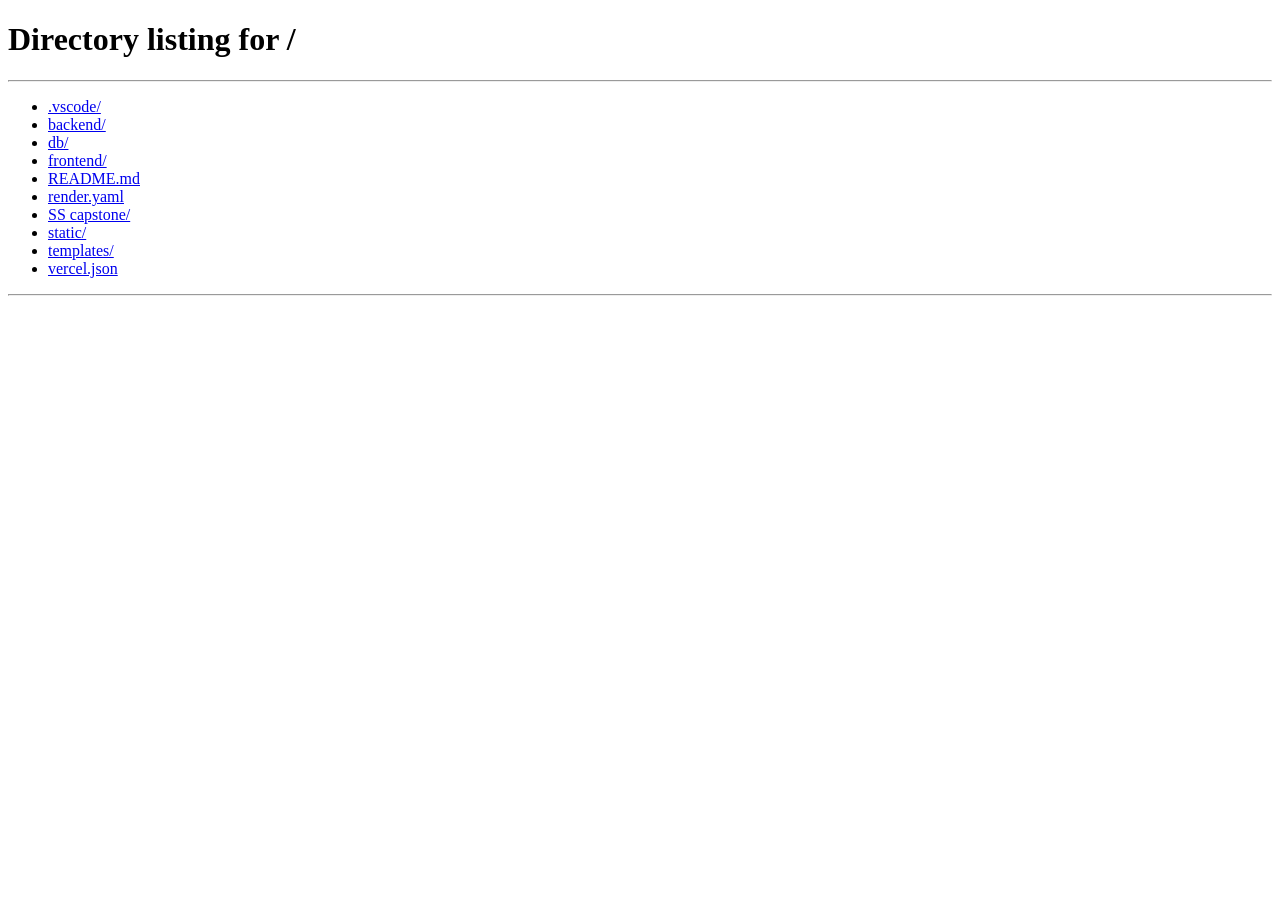
<file: frontend/templates/index.html>
<!DOCTYPE html>
<html lang="en">
<head>
    <meta charset="UTF-8" />
    <meta name="viewport" content="width=device-width, initial-scale=1" />
    <title>SecureSys</title>
<style>
        body {
            font-family: 'Segoe UI', Tahoma, Geneva, Verdana, sans-serif;
            background-color: #f5f5f5;
            margin: 0;
            padding: 20px;
        }
        .container {
            max-width: 700px;
            margin: auto;
            background-color: #fff;
            padding: 20px;
            border-radius: 12px;
            box-shadow: 0 4px 12px rgba(0, 0, 0, 0.1);
        }
        .header {
            display: flex;
            justify-content: space-between;
            align-items: center;
            margin-bottom: 10px;
        }
        .header strong {
            font-size: 1.5rem;
            color: #007BFF;
        }
        .header button {
            background-color: #ff4d4d;
            color: white;
            border: none;
            border-radius: 4px;
            padding: 6px 12px;
            cursor: pointer;
        }
        .nav {
            display: flex;
            gap: 10px;
            margin-bottom: 15px;
        }
        .nav button {
            background-color: #007BFF;
            color: white;
            border: none;
            padding: 8px 14px;
            border-radius: 4px;
            cursor: pointer;
            font-weight: bold;
        }
        .section {
            display: none;
        }
        .section.active {
            display: block;
        }
        .chat-box {
            height: 300px;
            overflow-y: auto;
            background: #f0f8ff;
            padding: 10px;
            border: 1px solid #ccc;
            border-radius: 6px;
            margin-bottom: 10px;
            white-space: pre-wrap;
        }
        .input-area {
            display: flex;
            gap: 10px;
        }
        .input-area input, .input-area textarea {
            flex: 1;
            padding: 8px;
            border: 1px solid #ccc;
            border-radius: 4px;
        }
        .input-area button {
            background-color: #28a745;
            color: white;
            border: none;
            border-radius: 4px;
            padding: 8px 12px;
            cursor: pointer;
        }
        .file-upload {
            margin-top: 10px;
        }
        .file-upload input {
            margin-bottom: 10px;
        }
        #recipientSelect {
            margin-bottom: 10px;
            padding: 6px;
            width: 100%;
            border-radius: 4px;
            border: 1px solid #ccc;
        }
        #send h3, #messages h3 {
            margin-top: 0;
        }
        /* Friends section styling */
        #friends input {
            width: calc(100% - 120px);
            padding: 10px 14px;
            border: 2px solid #007BFF;
            border-radius: 30px;
            font-size: 1rem;
            outline: none;
            transition: border-color 0.3s ease;
        }

        #friends input:focus {
            border-color: #0056b3;
            box-shadow: 0 0 8px rgba(0, 123, 255, 0.3);
        }

        #friends button {
            width: 110px;
            padding: 10px 0;
            margin-left: 10px;
            background: linear-gradient(45deg, #007BFF, #00c6ff);
            color: white;
            border: none;
            border-radius: 30px;
            font-weight: 600;
            cursor: pointer;
            box-shadow: 0 4px 12px rgba(0, 123, 255, 0.4);
            transition: background 0.3s ease, box-shadow 0.3s ease;
        }

        #friends button:hover {
            background: linear-gradient(45deg, #0056b3, #009edc);
            box-shadow: 0 6px 16px rgba(0, 94, 179, 0.6);
        }

        #friendList {
            margin-top: 20px;
            list-style-type: none;
            padding-left: 0;
            max-height: 300px;
            overflow-y: auto;
            border: 1px solid #ddd;
            border-radius: 12px;
            background-color: #fefefe;
            box-shadow: 0 2px 8px rgba(0,0,0,0.05);
        }

        #friendList li {
            display: flex;
            align-items: center;
            padding: 12px 16px;
            border-bottom: 1px solid #eee;
            font-size: 1.1rem;
            color: #333;
            transition: background-color 0.2s ease;
            cursor: default;
        }

        #friendList li:last-child {
            border-bottom: none;
        }

        #friendList li:hover {
            background-color: #e9f5ff;
        }

        /* Friend avatar circle */
        #friendList li::before {
            content: attr(data-initial);
            flex-shrink: 0;
            width: 36px;
            height: 36px;
            margin-right: 12px;
            background: linear-gradient(135deg, #007BFF 0%, #00c6ff 100%);
            color: white;
            font-weight: 700;
            font-size: 1.2rem;
            border-radius: 50%;
            display: flex;
            align-items: center;
            justify-content: center;
            text-transform: uppercase;
            box-shadow: 0 2px 6px rgba(0, 123, 255, 0.4);
        }   
    </style>
</head>
<body>
    <div class="container">
        <div class="header">
            <strong>SecureSys</strong>
            <div>
                🧑‍💼 <span id="username">[User]</span> | <button id="logoutBtn">Logout</button>
            </div>
        </div>

        <div class="nav">
            <button onclick="showSection('messages')">📥 Messages</button>
            <button onclick="showSection('send')">📤 Send</button>
            <button onclick="showSection('files')">📁 Files</button>
            <button onclick="showSection('friends')">👥 Friends</button>
            <button onclick="showSection('settings')">⚙️ Settings</button>
        </div>

        <div id="messages" class="section active">
            <h3>Chat with <span id="chatRecipient">[Select recipient]</span></h3>
            <select id="recipientSelect" onchange="recipientChanged()">
                <option value="" disabled selected>Select recipient</option>
            </select>
            <div class="chat-box" id="chatBox">
                <p><em>Encrypted chat history will appear here...</em></p>
            </div>
            <div class="input-area">
                <input type="text" id="messageInput" placeholder="Type your message..." />
                <button onclick="sendMessage()">Send</button>
            </div>
        </div>

        <div id="send" class="section">
            <h3>Send a Message</h3>
            <input type="text" id="recipientInput" placeholder="Recipient username" />
            <textarea id="messageText" rows="4" placeholder="Your message..."></textarea>
            <br />
            <button onclick="encryptAndSend()">Encrypt & Send</button>
        </div>

        <div id="files" class="section">
            <h3>Files</h3>
            <div class="file-upload">
                <input type="file" id="fileInput" />
                <button onclick="uploadFile()">Upload</button>
            </div>
        </div>

        <div id="friends" class="section">
            <h3>Friends</h3>
            <input type="text" id="friendUsername" placeholder="Friend's username" />
            <button onclick="addFriend()">Add Friend</button>
            <br />
            <button onclick="getFriends()">Load Friends</button>
            <ul id="friendList"></ul>
        </div>

        <div id="settings" class="section">
            <h3>Settings</h3>
            <p>Coming soon...</p>
        </div>
    </div>

    <script>
        // Ensure token and username are set
        const token = localStorage.getItem('token');
        const username = localStorage.getItem('username');

        if (!token || !username) {
            alert('Not authenticated! Redirecting to login...');
            window.location.href = '/';
        } else {
            document.getElementById('username').textContent = username;
        }

        let currentRecipient = null;

        function showSection(id) {
            document.querySelectorAll('.section').forEach(s => s.classList.remove('active'));
            document.getElementById(id).classList.add('active');
        }

        function recipientChanged() {
            const recipient = document.getElementById('recipientSelect').value;
            if (recipient) loadMessages(recipient);
        }

        async function loadMessages(recipient) {
            try {
                const res = await fetch(`/get-messages/${encodeURIComponent(recipient)}`, {
                    headers: { Authorization: `Bearer ${token}` }
                });
                if (!res.ok) throw new Error(`Failed to fetch messages (Status ${res.status})`);
                const messages = await res.json();
                const chatBox = document.getElementById('chatBox');
                chatBox.innerHTML = '';
                if (messages.length === 0) {
                    chatBox.innerHTML = '<p><em>No messages yet.</em></p>';
                } else {
                    messages.forEach(msg => {
                        const who = msg.sender === username ? 'You' : msg.sender;
                        chatBox.innerHTML += `<p><strong>${who}:</strong> ${msg.encrypted_message} <em style="font-size:0.8em;color:#666;">[${msg.timestamp}]</em></p>`;
                    });
                }
                chatBox.scrollTop = chatBox.scrollHeight;
                currentRecipient = recipient;
                document.getElementById('chatRecipient').textContent = recipient;
            } catch (error) {
                console.error('Load messages error:', error);
                alert(error.message);
            }
        }

        async function sendMessage() {
            const message = document.getElementById('messageInput').value.trim();
            if (!currentRecipient) return alert('Please select a recipient first.');
            if (!message) return alert('Message cannot be empty.');
            try {
                const res = await fetch('/send-message', {
                    method: 'POST',
                    headers: { 'Content-Type': 'application/json', Authorization: `Bearer ${token}` },
                    body: JSON.stringify({ recipient: currentRecipient, message })
                });
                if (!res.ok) throw new Error(`Failed to send message (Status ${res.status})`);
                const data = await res.json();
                if (data.success) {
                    document.getElementById('messageInput').value = '';
                    await loadMessages(currentRecipient);
                } else {
                    alert('Failed to send message: ' + (data.error || 'Unknown error'));
                }
            } catch (error) {
                console.error('Send message error:', error);
                alert('An error occurred while sending the message.');
            }
        }

        async function encryptAndSend() {
            const recipient = document.getElementById('recipientInput').value.trim();
            const message = document.getElementById('messageText').value.trim();
            if (!recipient) return alert('Please enter a recipient username.');
            if (!message) return alert('Please enter a message.');
            if (recipient === username) return alert('You cannot send a message to yourself.');
            try {
                const res = await fetch('/send-message', {
                    method: 'POST',
                    headers: { 'Content-Type': 'application/json', Authorization: `Bearer ${token}` },
                    body: JSON.stringify({ recipient, message })
                });
                if (!res.ok) throw new Error(`Failed to send message (Status ${res.status})`);
                const data = await res.json();
                if (data.success) {
                    alert('Message sent successfully!');
                    document.getElementById('recipientInput').value = '';
                    document.getElementById('messageText').value = '';
                } else {
                    alert('Failed to send message: ' + (data.error || 'Unknown error'));
                }
            } catch (error) {
                console.error('Encrypt & send error:', error);
                alert('An error occurred while sending the message.');
            }
        }

        async function uploadFile() {
            const fileInput = document.getElementById('fileInput');
            if (fileInput.files.length === 0) return alert('Please select a file first.');
            const formData = new FormData();
            formData.append('file', fileInput.files[0]);
            try {
                const res = await fetch('/upload-file', {
                    method: 'POST',
                    headers: { Authorization: `Bearer ${token}` },
                    body: formData
                });
                if (!res.ok) throw new Error(`File upload failed (Status ${res.status})`);
                alert('File uploaded successfully!');
                fileInput.value = '';
            } catch (error) {
                console.error('File upload error:', error);
                alert('An error occurred while uploading the file.');
            }
        }

        async function getFriends() {
    const token = localStorage.getItem('token');  // Retrieve token
    try {
        const res = await fetch('/get_friends', {
            headers: { Authorization: `Bearer ${token}` }
        });
        if (!res.ok) throw new Error(`Failed to load friends (Status ${res.status})`);
        const friends = await res.json();
        console.log('Friends:', friends);  // Debugging!
        const friendList = document.getElementById('friendList');
        friendList.innerHTML = '';
        friends.forEach(friend => {
            const li = document.createElement('li');
            li.textContent = friend;
            li.setAttribute('data-initial', friend[0].toUpperCase());
            friendList.appendChild(li);
        });
        updateRecipientSelect(friends);
    } catch (error) {
        console.error('Get friends error:', error);
        alert('Failed to load friends: ' + error.message);
    }
}

        async function addFriend() {
            const friendUsername = document.getElementById('friendUsername').value.trim();
            if (!friendUsername) return alert('Please enter a friend\'s username.');
            if (friendUsername === username) return alert('You cannot add yourself as a friend.');
            try {
                const res = await fetch('http://127.0.0.1:5000/add_friend', {
                    method: 'POST',
                    headers: { 'Content-Type': 'application/json', Authorization: `Bearer ${token}` },
                    body: JSON.stringify({ friendUsername })
                });
                if (!res.ok) throw new Error(`Failed to add friend (Status ${res.status})`);
                const data = await res.json();
                if (data.success) {
                    alert('Friend added successfully!');
                    document.getElementById('friendUsername').value = '';
                    await getFriends();
                } else {
                    alert('Failed to add friend: ' + (data.error || 'Unknown error'));
                }
            } catch (error) {
                console.error('Add friend error:', error);
                alert('An error occurred while adding the friend.');
            }
        }

        function updateRecipientSelect(friends) {
            const select = document.getElementById('recipientSelect');
            const previousRecipient = select.value;
            select.innerHTML = '<option value="" disabled>Select recipient</option>';
            friends.forEach(friend => {
                const option = document.createElement('option');
                option.value = friend;
                option.textContent = friend;
                select.appendChild(option);
            });
            if (friends.includes(previousRecipient)) {
                select.value = previousRecipient;
            } else {
                document.getElementById('chatRecipient').textContent = '[Select recipient]';
                document.getElementById('chatBox').innerHTML = '<p><em>Encrypted chat history will appear here...</em></p>';
                currentRecipient = null;
            }
        }

        document.getElementById('logoutBtn').addEventListener('click', () => {
            localStorage.removeItem('token');
            localStorage.removeItem('username');
            window.location.href = '/';
        });

        window.addEventListener('load', () => {
            getFriends();
        });
    </script>
</body>
</html>
</file>
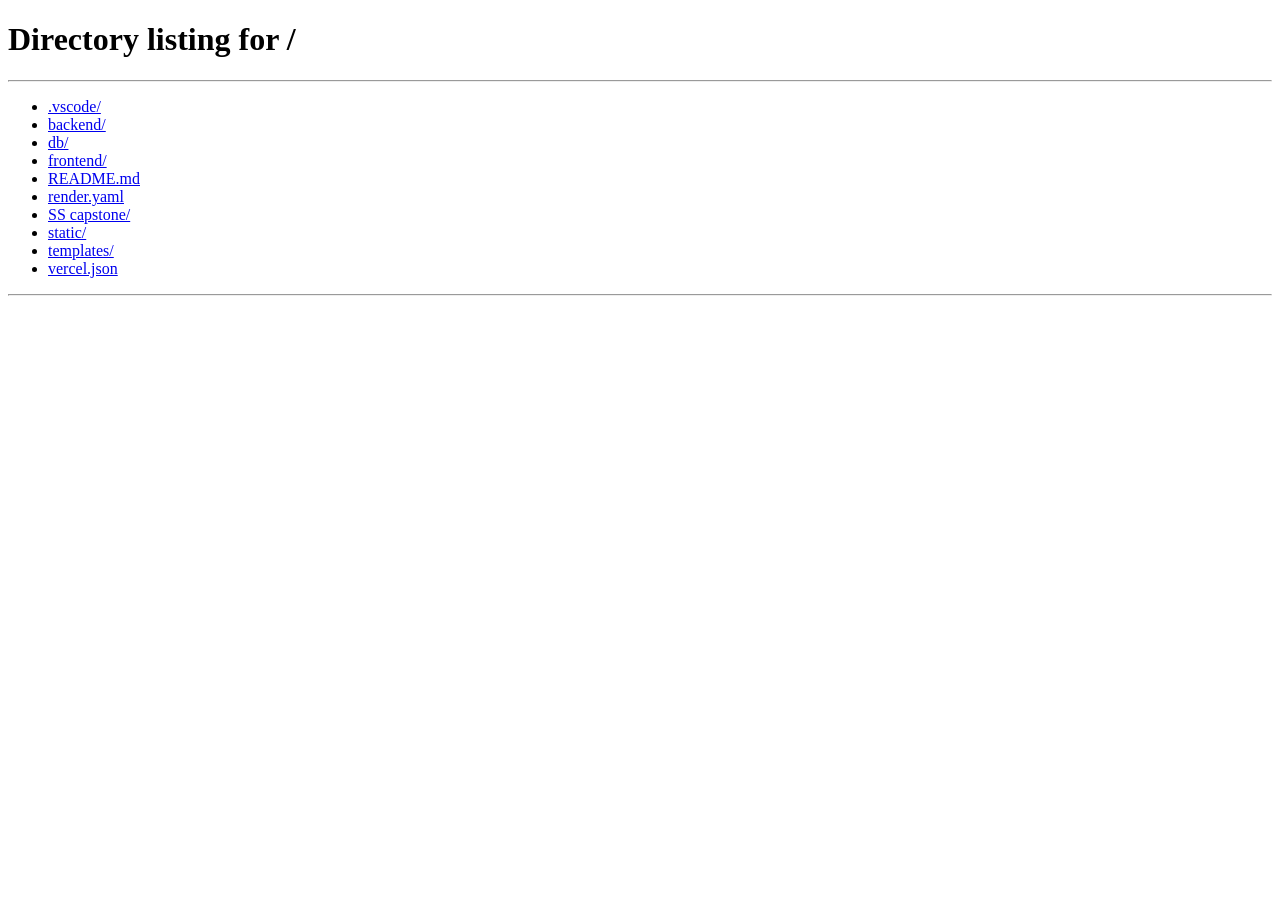
<file: frontend/templates/admin.html>
<!DOCTYPE html>
<html lang="en">
<head>
<meta charset="UTF-8">
<meta name="viewport" content="width=device-width, initial-scale=1.0">
<title>Admin Dashboard - SecureSys</title>
<link rel="stylesheet" href="https://cdnjs.cloudflare.com/ajax/libs/font-awesome/6.5.2/css/all.min.css">
<style>
body { font-family: Arial, sans-serif; margin:0; padding:0; background:#f4f6f9; }
header { 
    background: #2c3e50; 
    color: white; 
    padding: 15px 20px; 
    display:flex; 
    justify-content: space-between; 
    align-items: center;
}
header h1 { margin:0; font-size:1.5rem; }
header button { 
    background:#e74c3c; 
    color:white; 
    border:none; 
    padding:8px 15px; 
    border-radius:5px; 
    cursor:pointer; 
    font-weight:bold;
}
.container { padding:20px; }
.tabs { display:flex; gap:10px; margin-bottom:20px; flex-wrap:wrap; }
.tab-btn { padding:10px 15px; background:white; border:none; border-radius:5px; cursor:pointer; box-shadow:0 2px 5px rgba(0,0,0,0.1); }
.tab-btn.active { background:#6c63ff; color:white; }
.section { display:none; background:white; padding:20px; margin-bottom:20px; border-radius:8px; box-shadow:0 2px 6px rgba(0,0,0,0.1); }
table { width:100%; border-collapse: collapse; margin-top:10px; }
table th, table td { padding:10px; text-align:left; border-bottom:1px solid #ddd; }
table th { background-color:#f1f1f1; }
.status-online { color: green; font-weight:bold; }
.status-suspicious { color:red; font-weight:bold; }
form label { display:block; margin-top:10px; }
form input, form select { padding:8px; width:100%; margin-top:5px; border-radius:5px; border:1px solid #ccc; }
form button { margin-top:15px; background:#6c63ff; color:white; border:none; padding:10px 15px; cursor:pointer; border-radius:5px; }
#registerMsg { margin-top:10px; font-weight:bold; }

/* Logs Styles */
.logs-container {
    max-height: 500px;
    overflow-y: auto;
    background: #1e1e1e;
    color: #d4d4d4;
    font-family: 'Consolas', 'Monaco', monospace;
    font-size: 12px;
    border-radius: 5px;
}
.log-entry {
    padding: 8px 12px;
    border-bottom: 1px solid #333;
    font-family: monospace;
}
.log-entry:hover {
    background: #2d2d2d;
}
.log-time {
    color: #6a9955;
    margin-right: 15px;
}
.log-level {
    display: inline-block;
    padding: 2px 6px;
    border-radius: 3px;
    margin-right: 10px;
    font-weight: bold;
}
.log-level-info { background: #007acc; color: white; }
.log-level-warning { background: #dcdcaa; color: #1e1e1e; }
.log-level-error { background: #f14c4c; color: white; }
.log-level-success { background: #6a9955; color: white; }
.log-message {
    color: #d4d4d4;
}
.log-clear-btn {
    background: #e74c3c;
    color: white;
    border: none;
    padding: 8px 16px;
    border-radius: 5px;
    cursor: pointer;
    margin-bottom: 10px;
}
.log-clear-btn:hover {
    background: #c0392b;
}
.log-stats {
    margin-bottom: 10px;
    padding: 10px;
    background: #f0f0f0;
    border-radius: 5px;
    font-size: 14px;
}
</style>
</head>
<body>
<header>
    <h1>Admin Dashboard - SecureSys</h1>
    <button id="logoutBtn">Logout</button>
</header>

<div class="container">
    <div class="tabs">
        <button class="tab-btn active" data-tab="onlineUsersSection">Online Users</button>
        <button class="tab-btn" data-tab="suspiciousSection">Suspicious Activity</button>
        <button class="tab-btn" data-tab="doctorMessagesSection">Weekly Doctor Messages</button>
        <button class="tab-btn" data-tab="registerSection">Register User</button>
        <button class="tab-btn" data-tab="logsSection">📋 System Logs</button>
    </div>

    <!-- Online Users -->
    <div id="onlineUsersSection" class="section" style="display:block;">
        <h2>Online Users (last 5 mins)</h2>
        <table id="onlineUsersTable">
            <thead>
                <tr>
                    <th>Email</th>
                    <th>Role</th>
                    <th>Last Active</th>
                    <th>IP Address</th>
                    <th>Status</th>
                </tr>
            </thead>
            <tbody></tbody>
        </table>
    </div>

    <!-- Suspicious Activity -->
    <div id="suspiciousSection" class="section">
        <h2>Suspicious Activity (multiple IPs in last hour)</h2>
        <table id="suspiciousTable">
            <thead>
                <tr>
                    <th>Email</th>
                    <th>Number of IPs</th>
                    <th>Status</th>
                </tr>
            </thead>
            <tbody></tbody>
        </table>
    </div>

    <!-- Weekly Doctor Messages -->
    <div id="doctorMessagesSection" class="section">
        <h2>Weekly Doctor Messages</h2>
        <table id="doctorMessagesTable">
            <thead>
                <tr>
                    <th>Doctor Email</th>
                    <th>Messages This Week</th>
                </tr>
            </thead>
            <tbody></tbody>
        </table>
    </div>

    <!-- Register User -->
    <div id="registerSection" class="section">
        <h2>Register New User</h2>
        <form id="registerForm">
            <label for="regEmail">Email</label>
            <input type="email" id="regEmail" name="email" required>

            <label for="regPassword">Password</label>
            <input type="password" id="regPassword" name="password" required>

            <label for="regRole">Role</label>
            <select id="regRole" name="role">
                <option value="client">Client</option>
                <option value="doctor">Doctor</option>
            </select>

            <button type="submit">Register</button>
        </form>
        <div id="registerMsg"></div>
    </div>

    <!-- System Logs Section -->
    <div id="logsSection" class="section">
        <h2><i class="fas fa-history"></i> System Logs</h2>
        <div class="log-stats">
            <span id="logCount">0</span> logs recorded
            <button id="clearLogsBtn" class="log-clear-btn" style="float: right;">Clear All Logs</button>
        </div>
        <div id="logsContainer" class="logs-container">
            <div class="log-entry">
                <span class="log-time">--:--:--</span>
                <span class="log-level log-level-info">INFO</span>
                <span class="log-message">Logs will appear here...</span>
            </div>
        </div>
    </div>
</div>

<script>
// ==================== LOGGING SYSTEM ====================
class SystemLogger {
    constructor() {
        this.logs = this.loadLogs();
        this.maxLogs = 500;
    }

    loadLogs() {
        const saved = localStorage.getItem('system_logs');
        return saved ? JSON.parse(saved) : [];
    }

    saveLogs() {
        localStorage.setItem('system_logs', JSON.stringify(this.logs.slice(-this.maxLogs)));
    }

    addLog(level, message, details = {}) {
        const logEntry = {
            id: Date.now(),
            timestamp: new Date().toISOString(),
            level: level, // INFO, WARNING, ERROR, SUCCESS
            message: message,
            details: details,
            url: window.location.href,
            userAgent: navigator.userAgent
        };
        
        this.logs.push(logEntry);
        this.saveLogs();
        this.render();
        
        // Also log to console
        console.log(`[${level}] ${message}`, details);
        
        return logEntry;
    }

    clearLogs() {
        this.logs = [];
        this.saveLogs();
        this.render();
    }

    getLogs() {
        return this.logs.slice().reverse();
    }

    getStats() {
        const stats = {
            total: this.logs.length,
            info: this.logs.filter(l => l.level === 'INFO').length,
            warning: this.logs.filter(l => l.level === 'WARNING').length,
            error: this.logs.filter(l => l.level === 'ERROR').length,
            success: this.logs.filter(l => l.level === 'SUCCESS').length
        };
        return stats;
    }

    render() {
        const container = document.getElementById('logsContainer');
        const logCountSpan = document.getElementById('logCount');
        
        if (!container) return;
        
        const logs = this.getLogs();
        if (logCountSpan) logCountSpan.textContent = logs.length;
        
        if (logs.length === 0) {
            container.innerHTML = `<div class="log-entry">
                <span class="log-time">--:--:--</span>
                <span class="log-level log-level-info">INFO</span>
                <span class="log-message">No logs recorded yet.</span>
            </div>`;
            return;
        }
        
        container.innerHTML = logs.map(log => {
            const time = new Date(log.timestamp).toLocaleTimeString();
            let levelClass = '';
            switch(log.level) {
                case 'INFO': levelClass = 'log-level-info'; break;
                case 'WARNING': levelClass = 'log-level-warning'; break;
                case 'ERROR': levelClass = 'log-level-error'; break;
                case 'SUCCESS': levelClass = 'log-level-success'; break;
                default: levelClass = 'log-level-info';
            }
            
            let detailsText = '';
            if (Object.keys(log.details).length > 0) {
                detailsText = ` <span style="color: #858585;">${JSON.stringify(log.details)}</span>`;
            }
            
            return `<div class="log-entry">
                <span class="log-time">${time}</span>
                <span class="log-level ${levelClass}">${log.level}</span>
                <span class="log-message">${escapeHtml(log.message)}${detailsText}</span>
            </div>`;
        }).join('');
        
        container.scrollTop = 0;
    }
}

function escapeHtml(text) {
    const div = document.createElement('div');
    div.textContent = text;
    return div.innerHTML;
}

// Initialize logger
const logger = new SystemLogger();

// ==================== ADMIN DASHBOARD ====================
(async function() {
    const ACCESS_TOKEN = localStorage.getItem('token');
    
    logger.addLog('INFO', 'Admin dashboard loaded', { tokenPresent: !!ACCESS_TOKEN });
    
    if (!ACCESS_TOKEN) { 
        logger.addLog('WARNING', 'No token found, redirecting to login');
        window.location.href = '/'; 
        return; 
    }

    // Tab functionality
    const tabs = document.querySelectorAll('.tab-btn');
    tabs.forEach(tab => {
        tab.addEventListener('click', () => {
            const tabName = tab.dataset.tab;
            logger.addLog('INFO', `Switched to tab: ${tabName}`);
            tabs.forEach(t => t.classList.remove('active'));
            tab.classList.add('active');
            document.querySelectorAll('.section').forEach(sec => sec.style.display='none');
            document.getElementById(tab.dataset.tab).style.display = 'block';
        });
    });

    // Logout
    document.getElementById('logoutBtn').addEventListener('click', () => {
        logger.addLog('INFO', 'Admin logged out');
        localStorage.removeItem('token');
        window.location.href = '/';
    });

    // Clear logs button
    const clearLogsBtn = document.getElementById('clearLogsBtn');
    if (clearLogsBtn) {
        clearLogsBtn.addEventListener('click', () => {
            logger.addLog('INFO', 'Logs cleared by admin');
            logger.clearLogs();
        });
    }

    // Fetch Online Users
    async function fetchOnlineUsers() {
        logger.addLog('INFO', 'Fetching online users');
        try {
            const res = await fetch('/api/admin/online-users', { headers: { 'Authorization': `Bearer ${ACCESS_TOKEN}` } });
            const data = await res.json();
            if (!data.success) { 
                if (res.status===401||res.status===403) {
                    logger.addLog('WARNING', 'Unauthorized access to online users');
                    window.location.href='/'; 
                }
                return; 
            }
            const tbody = document.querySelector("#onlineUsersTable tbody"); 
            tbody.innerHTML='';
            data.online_users.forEach(user => {
                const tr = document.createElement('tr');
                tr.innerHTML = `<td>${user.email}<\/td><td>${user.role}<\/td><td>${new Date(user.last_active).toLocaleString()}<\/td><td>${user.last_ip||'-'}<\/td><td class="status-online">Online<\/td>`;
                tbody.appendChild(tr);
            });
            logger.addLog('SUCCESS', `Fetched ${data.online_users.length} online users`);
        } catch(err){ 
            logger.addLog('ERROR', 'Error fetching online users', { error: err.message });
            console.error('Error fetching online users:', err); 
        }
    }

    // Fetch Suspicious Activity
    async function fetchSuspicious() {
        logger.addLog('INFO', 'Fetching suspicious activity');
        try {
            const res = await fetch('/api/admin/suspicious-activity', { headers: { 'Authorization': `Bearer ${ACCESS_TOKEN}` } });
            const data = await res.json();
            if (!data.success) { 
                if (res.status===401||res.status===403) {
                    logger.addLog('WARNING', 'Unauthorized access to suspicious activity');
                    window.location.href='/'; 
                }
                return; 
            }
            const tbody = document.querySelector("#suspiciousTable tbody"); 
            tbody.innerHTML='';
            data.suspicious_users.forEach(user => {
                const tr = document.createElement('tr');
                tr.innerHTML = `<td>${user.email}<\/td><td>${user.ip_count}<\/td><td class="status-suspicious">Suspicious<\/td>`;
                tbody.appendChild(tr);
            });
            logger.addLog('SUCCESS', `Found ${data.suspicious_users.length} suspicious users`);
        } catch(err){ 
            logger.addLog('ERROR', 'Error fetching suspicious activity', { error: err.message });
            console.error('Error fetching suspicious users:', err); 
        }
    }

    // Fetch Weekly Doctor Messages
    async function fetchDoctorMessages() {
        logger.addLog('INFO', 'Fetching doctor weekly messages');
        try {
            const res = await fetch('/api/admin/doctor-weekly-messages', { headers: { 'Authorization': `Bearer ${ACCESS_TOKEN}` } });
            if (!res.ok) { 
                logger.addLog('ERROR', `Doctor messages API returned ${res.status}`);
                return; 
            }
            const data = await res.json();
            if (!data.success) { 
                logger.addLog('ERROR', data.msg);
                return; 
            }
            const tbody = document.querySelector("#doctorMessagesTable tbody"); 
            tbody.innerHTML='';
            data.doctors.forEach(doc => { 
                const tr=document.createElement('tr'); 
                tr.innerHTML=`<td>${doc.email}<\/td><td>${doc.message_count}<\/td>`; 
                tbody.appendChild(tr); 
            });
            logger.addLog('SUCCESS', `Fetched ${data.doctors.length} doctor message counts`);
        } catch(err){ 
            logger.addLog('ERROR', 'Error fetching doctor messages', { error: err.message });
            console.error('Error fetching doctor messages:', err); 
        }
    }

    // Register user form
    document.getElementById('registerForm').addEventListener('submit', async (e)=>{
        e.preventDefault();
        const email = document.getElementById('regEmail').value;
        const password = document.getElementById('regPassword').value;
        const role = document.getElementById('regRole').value;

        logger.addLog('INFO', `Registering new user: ${email} as ${role}`);
        
        try {
            const res = await fetch('/api/register', {
                method:'POST',
                headers:{ 'Content-Type':'application/json', 'Authorization': `Bearer ${ACCESS_TOKEN}` },
                body: JSON.stringify({ email, password, role })
            });
            const data = await res.json();
            const msgDiv = document.getElementById('registerMsg');
            msgDiv.style.color = data.success ? 'green' : 'red';
            msgDiv.textContent = data.msg;
            if(data.success){ 
                logger.addLog('SUCCESS', `User registered: ${email} as ${role}`);
                document.getElementById('registerForm').reset(); 
                fetchOnlineUsers(); 
            } else {
                logger.addLog('ERROR', `Registration failed: ${data.msg}`);
            }
        } catch(err){ 
            logger.addLog('ERROR', 'Error registering user', { error: err.message });
            console.error('Error registering user:', err); 
        }
    });

    // Log initial page load
    logger.addLog('SUCCESS', 'Admin dashboard initialized');

    // Initial fetch and refresh
    await fetchOnlineUsers();
    await fetchSuspicious();
    await fetchDoctorMessages();
    
    setInterval(fetchOnlineUsers,30000);
    setInterval(fetchSuspicious,30000);
    setInterval(fetchDoctorMessages,30000);

})();
</script>
</body>
</html>
</file>
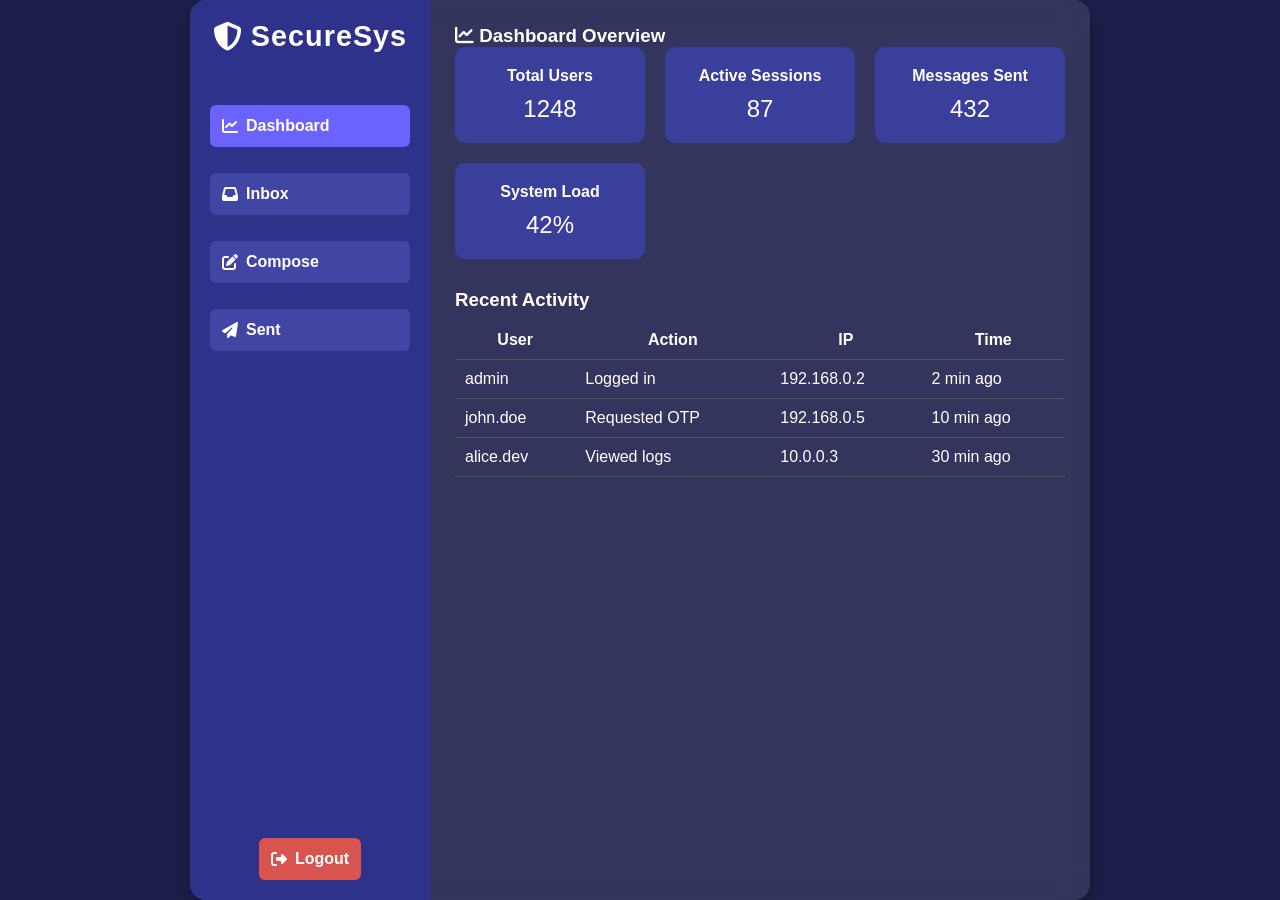
<file: frontend/templates/dash.html>
<!DOCTYPE html>
<html lang="en">
<head>
<meta charset="UTF-8" />
<meta name="viewport" content="width=device-width, initial-scale=1" />
<title>SecureSys Dashboard</title>
<link rel="stylesheet" href="/static/mess.css" />
<link rel="stylesheet" href="https://cdnjs.cloudflare.com/ajax/libs/font-awesome/6.4.0/css/all.min.css">
<style>
/* GLOBAL */
body {
    margin: 0;
    font-family: Arial, sans-serif;
    background: #1c1f4a;
    color: #fff;
}
.container {
    display: flex;
    height: 100vh;
}
/* SIDEBAR */
.sidebar {
    width: 240px;
    background: #2e328a;
    padding: 20px;
    display: flex;
    flex-direction: column;
}
.sidebar-header h2 {
    margin: 0 0 20px;
}
.nav-btn {
    width: 100%;
    padding: 12px;
    margin-bottom: 10px;
    background: #4146a5;
    border: none;
    color: white;
    text-align: left;
    border-radius: 6px;
    cursor: pointer;
}
.nav-btn.active {
    background: #6c63ff;
}
.nav-btn:hover {
    background: #5a55d4;
}
.logout-btn {
    padding: 12px;
    margin-top: auto;
    background: #d9534f;
    color: white;
    border: none;
    border-radius: 6px;
    cursor: pointer;
}
.logout-btn:hover {
    background: #b54643;
}
/* MAIN CONTENT */
.content {
    flex: 1;
    padding: 25px;
    overflow-y: auto;
}
.section {
    display: none;
}
.section.active {
    display: block;
}
/* CARDS */
.cards {
    display: grid;
    grid-template-columns: repeat(auto-fit, minmax(180px, 1fr));
    gap: 20px;
    margin-bottom: 30px;
}
.card {
    background: #3b3f9c;
    padding: 20px;
    border-radius: 10px;
    text-align: center;
}
.card h4 {
    margin: 0 0 10px;
    font-size: 16px;
}
.card p {
    font-size: 24px;
    margin: 0;
}
/* TABLES */
.activity-table {
    width: 100%;
    border-collapse: collapse;
    margin-top: 10px;
}
.activity-table th,
.activity-table td {
    border-bottom: 1px solid #555;
    padding: 10px;
}
/* COMPOSE FORM */
.compose-form input, .compose-form textarea {
    width: 100%;
    padding: 10px;
    margin: 10px 0;
    border-radius: 5px;
    border: none;
}
.compose-form button {
    background: #6c63ff;
    color: #fff;
    border: none;
    padding: 10px 15px;
    border-radius: 5px;
    cursor: pointer;
}
.compose-form button:hover {
    background: #5a55d4;
}
/* MODAL */
.modal {
  position: fixed;
  top: 0;
  left: 0;
  width: 100%;
  height: 100%;
  background: rgba(0,0,0,0.5);
  display: flex;
  justify-content: center;
  align-items: center;
  z-index: 9999;
}
.modal.hidden {
  display: none;
}
.modal-content {
  background: #3b3f9c;
  padding: 25px;
  border-radius: 10px;
  width: 320px;
  text-align: center;
}
</style>
</head>
<body>

<div class="container">
  <!-- SIDEBAR -->
  <aside class="sidebar">
    <div class="sidebar-header">
      <h2><i class="fas fa-shield-alt"></i> SecureSys</h2>
    </div>

    <nav class="sidebar-nav">
      <button class="nav-btn active" data-section="dashboard"><i class="fas fa-chart-line"></i> Dashboard</button>
      <button class="nav-btn" data-section="inbox"><i class="fas fa-inbox"></i> Inbox</button>
      <button class="nav-btn" data-section="compose"><i class="fas fa-edit"></i> Compose</button>
      <button class="nav-btn" data-section="sent"><i class="fas fa-paper-plane"></i> Sent</button>
    </nav>

    <button class="logout-btn"><i class="fas fa-sign-out-alt"></i> Logout</button>
  </aside>

  <!-- MAIN CONTENT -->
  <main class="content">

    <!-- DASHBOARD SECTION -->
    <section id="dashboard" class="section active">
      <h3><i class="fas fa-chart-line"></i> Dashboard Overview</h3>
      <div class="cards">
        <div class="card"><h4>Total Users</h4><p>1248</p></div>
        <div class="card"><h4>Active Sessions</h4><p>87</p></div>
        <div class="card"><h4>Messages Sent</h4><p>432</p></div>
        <div class="card"><h4>System Load</h4><p>42%</p></div>
      </div>
      <h3>Recent Activity</h3>
      <table class="activity-table">
        <thead><tr><th>User</th><th>Action</th><th>IP</th><th>Time</th></tr></thead>
        <tbody>
          <tr><td>admin</td><td>Logged in</td><td>192.168.0.2</td><td>2 min ago</td></tr>
          <tr><td>john.doe</td><td>Requested OTP</td><td>192.168.0.5</td><td>10 min ago</td></tr>
          <tr><td>alice.dev</td><td>Viewed logs</td><td>10.0.0.3</td><td>30 min ago</td></tr>
        </tbody>
      </table>
    </section>

    <!-- INBOX SECTION -->
    <section id="inbox" class="section">
      <h3><i class="fas fa-inbox"></i> Inbox</h3>
      <div id="messageList">Loading messages...</div>
    </section>

    <!-- COMPOSE SECTION -->
    <section id="compose" class="section">
      <h3><i class="fas fa-edit"></i> Compose Message</h3>
      <form class="compose-form">
        <input type="text" placeholder="Recipient Email" id="composeRecipient">
        <input type="text" placeholder="Subject" id="composeSubject">
        <textarea rows="6" placeholder="Message Body" id="composeBody"></textarea>
        <button type="button" onclick="sendMessage()">Send</button>
      </form>
    </section>

    <!-- SENT SECTION -->
    <section id="sent" class="section">
      <h3><i class="fas fa-paper-plane"></i> Sent Messages</h3>
      <div id="sentList">Loading sent messages...</div>
    </section>

  </main>
</div>

<script>
// Sidebar navigation
const navButtons = document.querySelectorAll('.nav-btn');
const sections = document.querySelectorAll('.section');

navButtons.forEach(btn => {
  btn.addEventListener('click', () => {
    // Remove active class
    navButtons.forEach(b => b.classList.remove('active'));
    sections.forEach(s => s.classList.remove('active'));
    // Add active to clicked
    btn.classList.add('active');
    document.getElementById(btn.dataset.section).classList.add('active');
  });
});

// Dummy sendMessage function
function sendMessage() {
  const to = document.getElementById('composeRecipient').value;
  const subject = document.getElementById('composeSubject').value;
  const body = document.getElementById('composeBody').value;
  alert(`Message sent to ${to} with subject "${subject}"`);
}
</script>

</body>
</html>
</file>
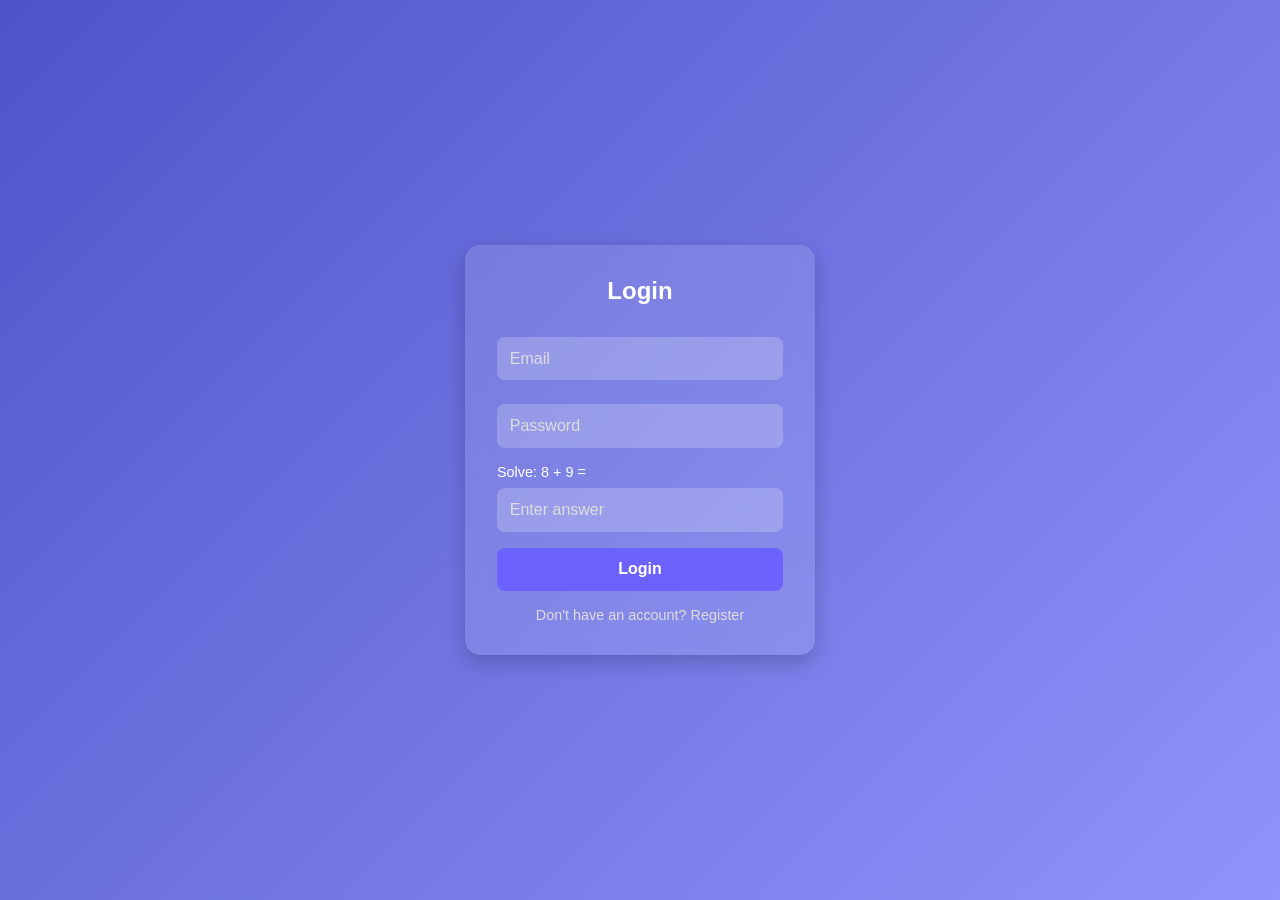
<file: frontend/templates/login.html>
<!DOCTYPE html>
<html lang="en">
<head>
  <meta charset="UTF-8" />
  <meta name="viewport" content="width=device-width, initial-scale=1.0" />
  <title>SecureSys Login & Register</title>

  <style>
    * { box-sizing: border-box; margin: 0; padding: 0; font-family: 'Segoe UI', Tahoma, Geneva, Verdana, sans-serif; }
    body { height: 100vh; background: linear-gradient(135deg, #4e54c8, #8f94fb); display: flex; justify-content: center; align-items: center; }
    .container { background: rgba(255,255,255,0.12); padding: 2rem; border-radius: 15px; width: 350px; box-shadow: 0 8px 20px rgba(0,0,0,0.2); backdrop-filter: blur(10px); color: #fff; animation: fadeIn 1s ease; }
    @keyframes fadeIn { from { opacity: 0; transform: translateY(-20px); } to { opacity: 1; transform: translateY(0); } }
    h2 { text-align: center; margin-bottom: 1.5rem; }
    .input-group { margin-bottom: 1rem; }
    input[type="email"], input[type="password"], input[type="number"] { width: 100%; padding: 0.8rem; margin-top: 0.5rem; border: none; border-radius: 8px; background: rgba(255,255,255,0.2); color: white; font-size: 1rem; }
    input::placeholder { color: #ddd; }
    input:focus { outline: none; background: rgba(255,255,255,0.3); box-shadow: 0 0 0 2px rgba(108,99,255,0.4); }
    button { width: 100%; padding: 0.8rem; margin-top: 1rem; border: none; border-radius: 8px; background: #6c63ff; color: white; font-weight: bold; font-size: 1rem; cursor: pointer; transition: all 0.3s ease; }
    button:hover { background: #5a54e8; transform: translateY(-2px); }
    .toggle { text-align: center; margin-top: 1rem; font-size: 0.9rem; cursor: pointer; color: #ddd; }
    .toggle:hover { color: white; text-decoration: underline; }
    .hidden { display: none; }
    .captcha { font-size: 0.9rem; margin-top: 0.5rem; }
    #notification { position: fixed; bottom: 20px; right: 20px; padding: 15px; border-radius: 8px; background: #4CAF50; color: white; box-shadow: 0 4px 12px rgba(0,0,0,0.2); z-index: 1000; }
  </style>
</head>

<body>
<div class="container">
  <h2 id="formTitle">Login</h2>

  <!-- LOGIN -->
  <div id="loginForm">
    <div class="input-group">
      <input type="email" id="loginEmail" placeholder="Email">
    </div>
    <div class="input-group">
      <input type="password" id="loginPassword" placeholder="Password">
    </div>
    <div class="captcha">
      <span id="loginCaptchaQuestion"></span>
      <input type="number" id="loginCaptchaAnswer" placeholder="Enter answer">
    </div>
    <button onclick="login()">Login</button>
    <p class="toggle" onclick="toggleForm('register')">Don't have an account? Register</p>
  </div>

  <!-- REGISTER -->
  <div id="registerForm" class="hidden">
    <div class="input-group">
      <input type="email" id="regEmail" placeholder="Email">
    </div>
    <div class="input-group">
      <input type="password" id="regPassword" placeholder="Password">
    </div>
    <div class="input-group">
      <input type="password" id="regConfirmPassword" placeholder="Confirm Password">
    </div>
    <div class="captcha">
      <span id="registerCaptchaQuestion"></span>
      <input type="number" id="registerCaptchaAnswer" placeholder="Enter answer">
    </div>
    <button onclick="register()">Register</button>
    <p class="toggle" onclick="toggleForm('login')">Already have an account? Login</p>
  </div>
</div>

<div id="notification" class="hidden"></div>

<script>
const apiUrl = "http://127.0.0.1:5000";

let loginCaptchaAnswer = 0;
let registerCaptchaAnswer = 0;

function generateCaptcha() {
  const a = Math.floor(Math.random() * 10) + 1;
  const b = Math.floor(Math.random() * 10) + 1;
  loginCaptchaAnswer = a + b;
  document.getElementById("loginCaptchaQuestion").textContent = `Solve: ${a} + ${b} = `;

  const c = Math.floor(Math.random() * 10) + 1;
  const d = Math.floor(Math.random() * 10) + 1;
  registerCaptchaAnswer = c + d;
  document.getElementById("registerCaptchaQuestion").textContent = `Solve: ${c} + ${d} = `;
}

function showNotification(msg, error = false) {
  const n = document.getElementById("notification");
  n.textContent = msg;
  n.style.background = error ? "#f44336" : "#4CAF50";
  n.classList.remove("hidden");
  setTimeout(() => n.classList.add("hidden"), 3000);
}

function toggleForm(type) {
  document.getElementById("loginForm").classList.toggle("hidden", type === "register");
  document.getElementById("registerForm").classList.toggle("hidden", type === "login");
  document.getElementById("formTitle").textContent = type === "register" ? "Create Account" : "Login";
  generateCaptcha();
}

async function login() {
  // FIX: use getElementById instead of bare variable names
  const email = document.getElementById("loginEmail").value.trim();
  const password = document.getElementById("loginPassword").value;
  const captchaInput = parseInt(document.getElementById("loginCaptchaAnswer").value);

  if (!email || !password) {
    showNotification("Please fill in all fields", true);
    return;
  }

  if (captchaInput !== loginCaptchaAnswer) {
    showNotification("Captcha incorrect", true);
    generateCaptcha();
    return;
  }

  try {
    const res = await fetch(`${apiUrl}/api/login`, {
      method: "POST",
      headers: { "Content-Type": "application/json" },
      body: JSON.stringify({ email, password })
    });
    const data = await res.json();
    if (!data.success) throw new Error(data.msg);

    localStorage.setItem("token", data.access_token);
    localStorage.setItem("role", data.role);
    // FIX: store email so Auth.getEmail() works throughout the app
    localStorage.setItem("email", email);

    if (data.role === "admin") location.href = "/admin";
    else location.href = "/inbox";

  } catch (e) {
    showNotification(e.message, true);
  }
}

async function register() {
  // FIX: use getElementById instead of bare variable names
  const email = document.getElementById("regEmail").value.trim();
  const password = document.getElementById("regPassword").value;
  const confirmPassword = document.getElementById("regConfirmPassword").value;
  const captchaInput = parseInt(document.getElementById("registerCaptchaAnswer").value);

  if (!email || !password || !confirmPassword) {
    showNotification("Please fill in all fields", true);
    return;
  }

  // FIX: validate password confirmation (was completely missing)
  if (password !== confirmPassword) {
    showNotification("Passwords do not match", true);
    return;
  }

  if (password.length < 6) {
    showNotification("Password must be at least 6 characters", true);
    return;
  }

  if (captchaInput !== registerCaptchaAnswer) {
    showNotification("Captcha incorrect", true);
    generateCaptcha();
    return;
  }

  try {
    const res = await fetch(`${apiUrl}/api/register`, {
      method: "POST",
      headers: { "Content-Type": "application/json" },
      // FIX: removed role from payload — no role selector in the form
      body: JSON.stringify({ email, password })
    });

    const data = await res.json();
    if (!data.success) throw new Error(data.msg);

    showNotification("Registered successfully!");
    toggleForm("login");

  } catch (e) {
    showNotification(e.message, true);
  }
}

generateCaptcha();
</script>
</body>
</html>
</file>
<file: static/mess.css>
/* Reset & base */
* {
  box-sizing: border-box;
  margin: 0;
  padding: 0;
  font-family: 'Segoe UI', Tahoma, Geneva, Verdana, sans-serif;
}

body {
  background: linear-gradient(135deg, #4e54c8, #8f94fb);
  height: 100vh;
  display: flex;
  justify-content: center;
  align-items: center;
  color: #fff;
}

.container {
  display: flex;
  width: 900px;
  height: 600px;
  background: rgba(255, 255, 255, 0.1);
  border-radius: 16px;
  box-shadow: 0 8px 20px rgba(0,0,0,0.3);
  overflow: hidden;
  backdrop-filter: blur(15px);
}

/* Sidebar */
.sidebar {
  background: #3b3f9c;
  padding: 2rem 1.5rem;
  width: 220px;
  display: flex;
  flex-direction: column;
  align-items: center;
}

.sidebar-header {
  text-align: center;
  margin-bottom: 2rem;
}

.sidebar h2 {
  font-weight: 700;
  font-size: 1.8rem;
  letter-spacing: 1px;
  display: flex;
  align-items: center;
  justify-content: center;
  gap: 0.5rem;
}

.user-info {
  width: 100%;
  margin-bottom: 2rem;
  text-align: center;
  display: flex;
  flex-direction: column;
  gap: 1rem;
}

#userEmail {
  font-size: 0.9rem;
  color: #dcdcff;
  display: flex;
  align-items: center;
  justify-content: center;
  gap: 0.5rem;
}

.sidebar-nav {
  width: 100%;
  display: flex;
  flex-direction: column;
  gap: 1rem;
}

.nav-btn, .logout-btn {
  padding: 0.8rem 1rem;
  border: none;
  border-radius: 12px;
  background: transparent;
  color: #dcdcff;
  font-weight: 600;
  font-size: 1rem;
  cursor: pointer;
  transition: all 0.3s ease;
  display: flex;
  align-items: center;
  justify-content: flex-start;
  gap: 0.5rem;
}

.nav-btn:hover,
.nav-btn.active {
  background: #6c63ff;
  color: white;
}

.logout-btn {
  background: rgba(255,255,255,0.1);
  margin-top: auto;
}

.logout-btn:hover {
  background: #ff4757;
}

/* Main Content */
.content {
  flex-grow: 1;
  padding: 2rem;
  overflow-y: auto;
  display: flex;
  flex-direction: column;
  gap: 1.5rem;
}

.section-header {
  display: flex;
  justify-content: space-between;
  align-items: center;
  margin-bottom: 1rem;
}

.refresh-btn {
  background: transparent;
  border: none;
  color: #dcdcff;
  cursor: pointer;
  font-size: 0.9rem;
  display: flex;
  align-items: center;
  gap: 0.5rem;
  transition: color 0.3s ease;
}

.refresh-btn:hover {
  color: white;
}

/* Form Styles */
.form-group {
  margin-bottom: 1.5rem;
}

.form-group label {
  display: block;
  margin-bottom: 0.5rem;
  font-size: 0.9rem;
  color: #dcdcff;
  display: flex;
  align-items: center;
  gap: 0.5rem;
}

input, textarea {
  width: 100%;
  background: rgba(255,255,255,0.15);
  border: none;
  border-radius: 10px;
  padding: 0.8rem 1rem;
  font-size: 1rem;
  color: white;
  resize: vertical;
  transition: background 0.3s ease;
}

input::placeholder, textarea::placeholder {
  color: #ccc;
}

input:focus, textarea:focus {
  background: rgba(255,255,255,0.3);
  outline: none;
}

textarea {
  min-height: 120px;
}

.form-actions {
  display: flex;
  justify-content: flex-end;
}

.primary-btn {
  background: #6c63ff;
  color: white;
  font-weight: 600;
  border: none;
  padding: 0.8rem 1.5rem;
  border-radius: 12px;
  cursor: pointer;
  transition: background 0.3s ease;
  display: flex;
  align-items: center;
  gap: 0.5rem;
}

.primary-btn:hover {
  background: #5750d4;
}

.validation-msg {
  font-size: 0.8rem;
  margin-top: 0.3rem;
  padding-left: 1.5rem;
}

/* Message List */
.message-list {
  display: flex;
  flex-direction: column;
  gap: 1rem;
}

.message-item {
  background: rgba(255,255,255,0.1);
  border-radius: 12px;
  padding: 1rem;
  cursor: pointer;
  transition: background 0.3s ease;
}

.message-item:hover {
  background: rgba(108, 99, 255, 0.4);
}

.message-header {
  display: flex;
  justify-content: space-between;
  margin-bottom: 0.5rem;
}

.message-sender, .message-recipient {
  font-weight: 600;
  color: #dcdcff;
}

.message-subject {
  font-weight: 700;
  margin-bottom: 0.3rem;
  font-size: 1.1rem;
}

.message-preview {
  color: #dcdcff;
  font-size: 0.9rem;
  max-height: 40px;
  overflow: hidden;
  text-overflow: ellipsis;
  white-space: nowrap;
}

.message-timestamp {
  font-size: 0.75rem;
  color: #aaa;
}

.loading-msg {
  text-align: center;
  padding: 2rem;
  color: #dcdcff;
  display: flex;
  align-items: center;
  justify-content: center;
  gap: 0.5rem;
}

.fa-spinner {
  animation: spin 1s linear infinite;
}

@keyframes spin {
  0% { transform: rotate(0deg); }
  100% { transform: rotate(360deg); }
}

/* Notification */
.notification {
  position: fixed;
  bottom: 20px;
  right: 20px;
  padding: 15px 20px;
  border-radius: 8px;
  color: white;
  background-color: #4CAF50;
  box-shadow: 0 4px 12px rgba(0,0,0,0.15);
  display: flex;
  align-items: center;
  gap: 0.5rem;
  transform: translateY(100px);
  opacity: 0;
  transition: all 0.3s ease;
  z-index: 1000;
}

.notification.error {
  background-color: #ff4757;
}

.notification.show {
  transform: translateY(0);
  opacity: 1;
}

/* Responsive adjustments */
@media (max-width: 768px) {
  .container {
    flex-direction: column;
    width: 95%;
    height: 90vh;
  }
  
  .sidebar {
    width: 100%;
    padding: 1rem;
    flex-direction: row;
    flex-wrap: wrap;
    justify-content: space-between;
  }
  
  .sidebar h2 {
    margin-bottom: 0;
  }
  
  .user-info {
    order: 3;
    width: 100%;
    margin-top: 1rem;
  }
  
  .sidebar-nav {
    flex-direction: row;
    gap: 0.5rem;
  }
  
  .nav-btn {
    padding: 0.5rem;
    font-size: 0.9rem;
  }
  
  .content {
    padding: 1rem;
  }
}
</file>
